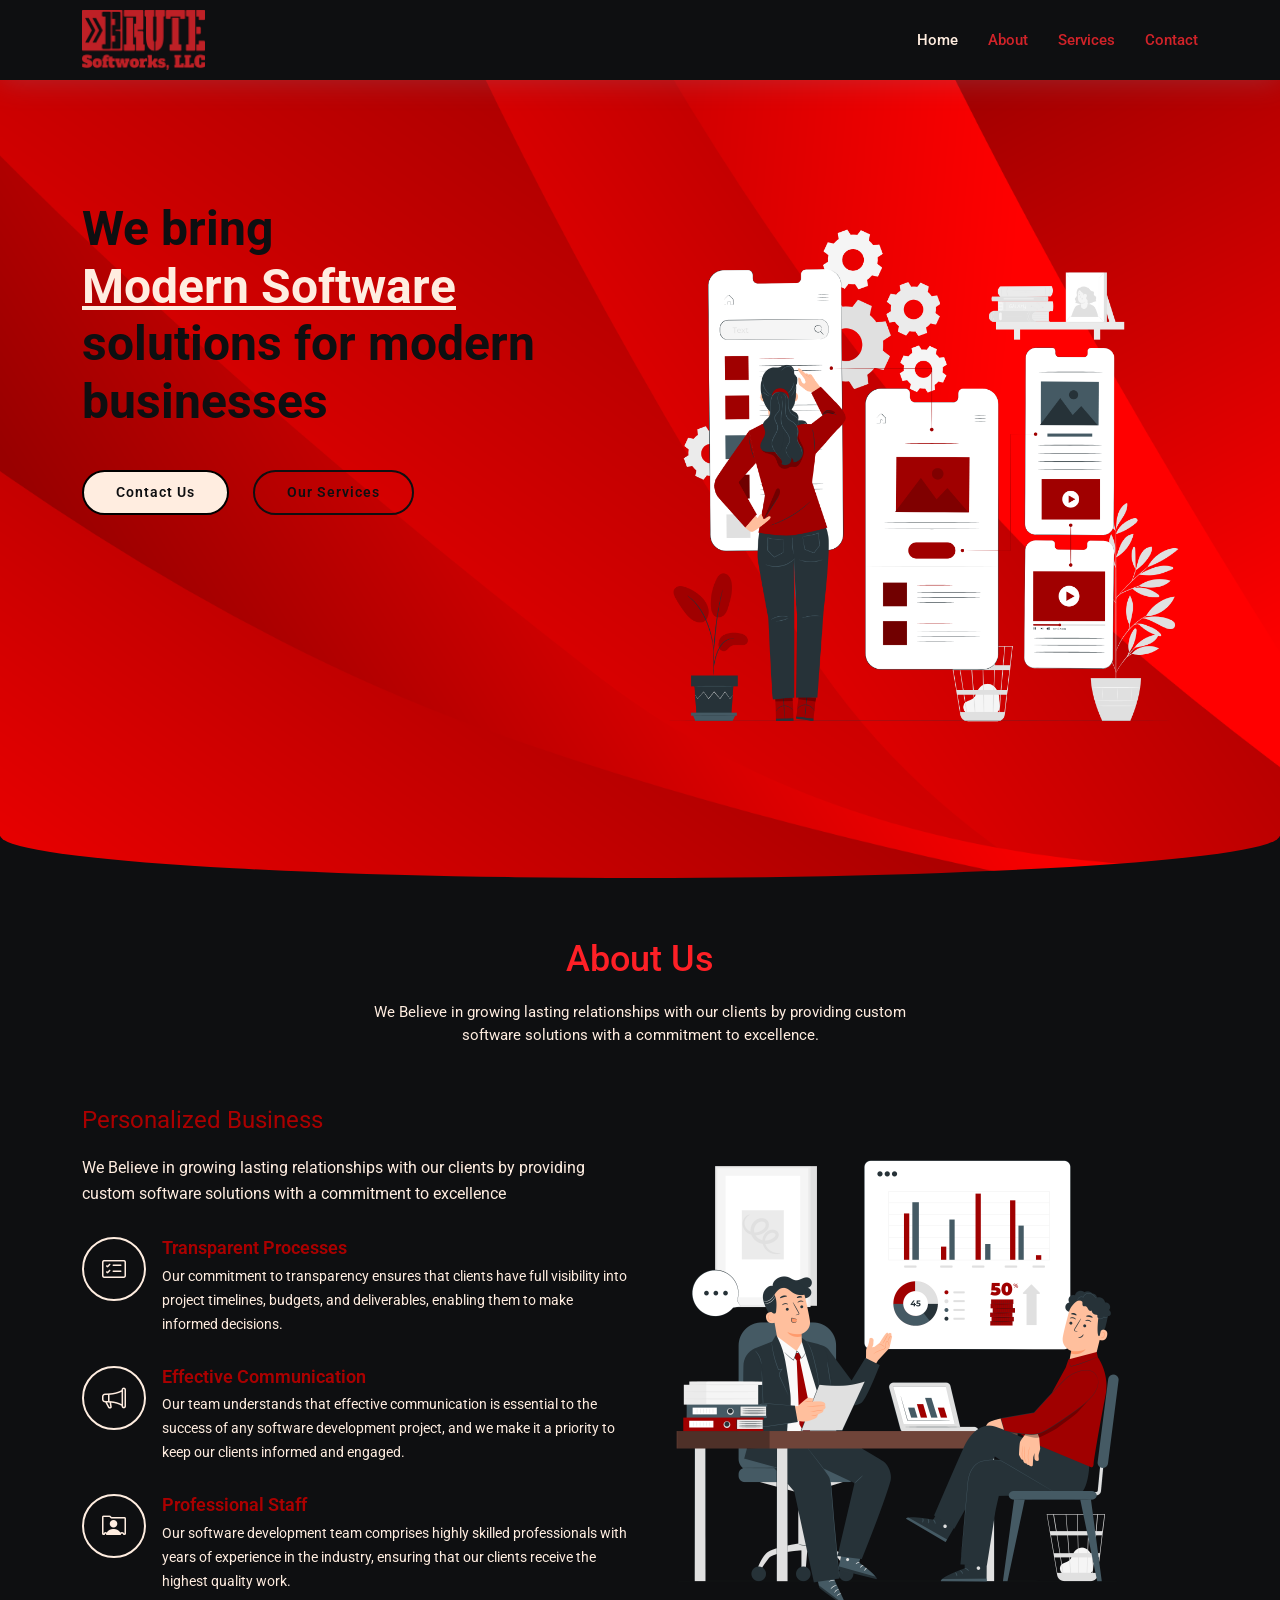
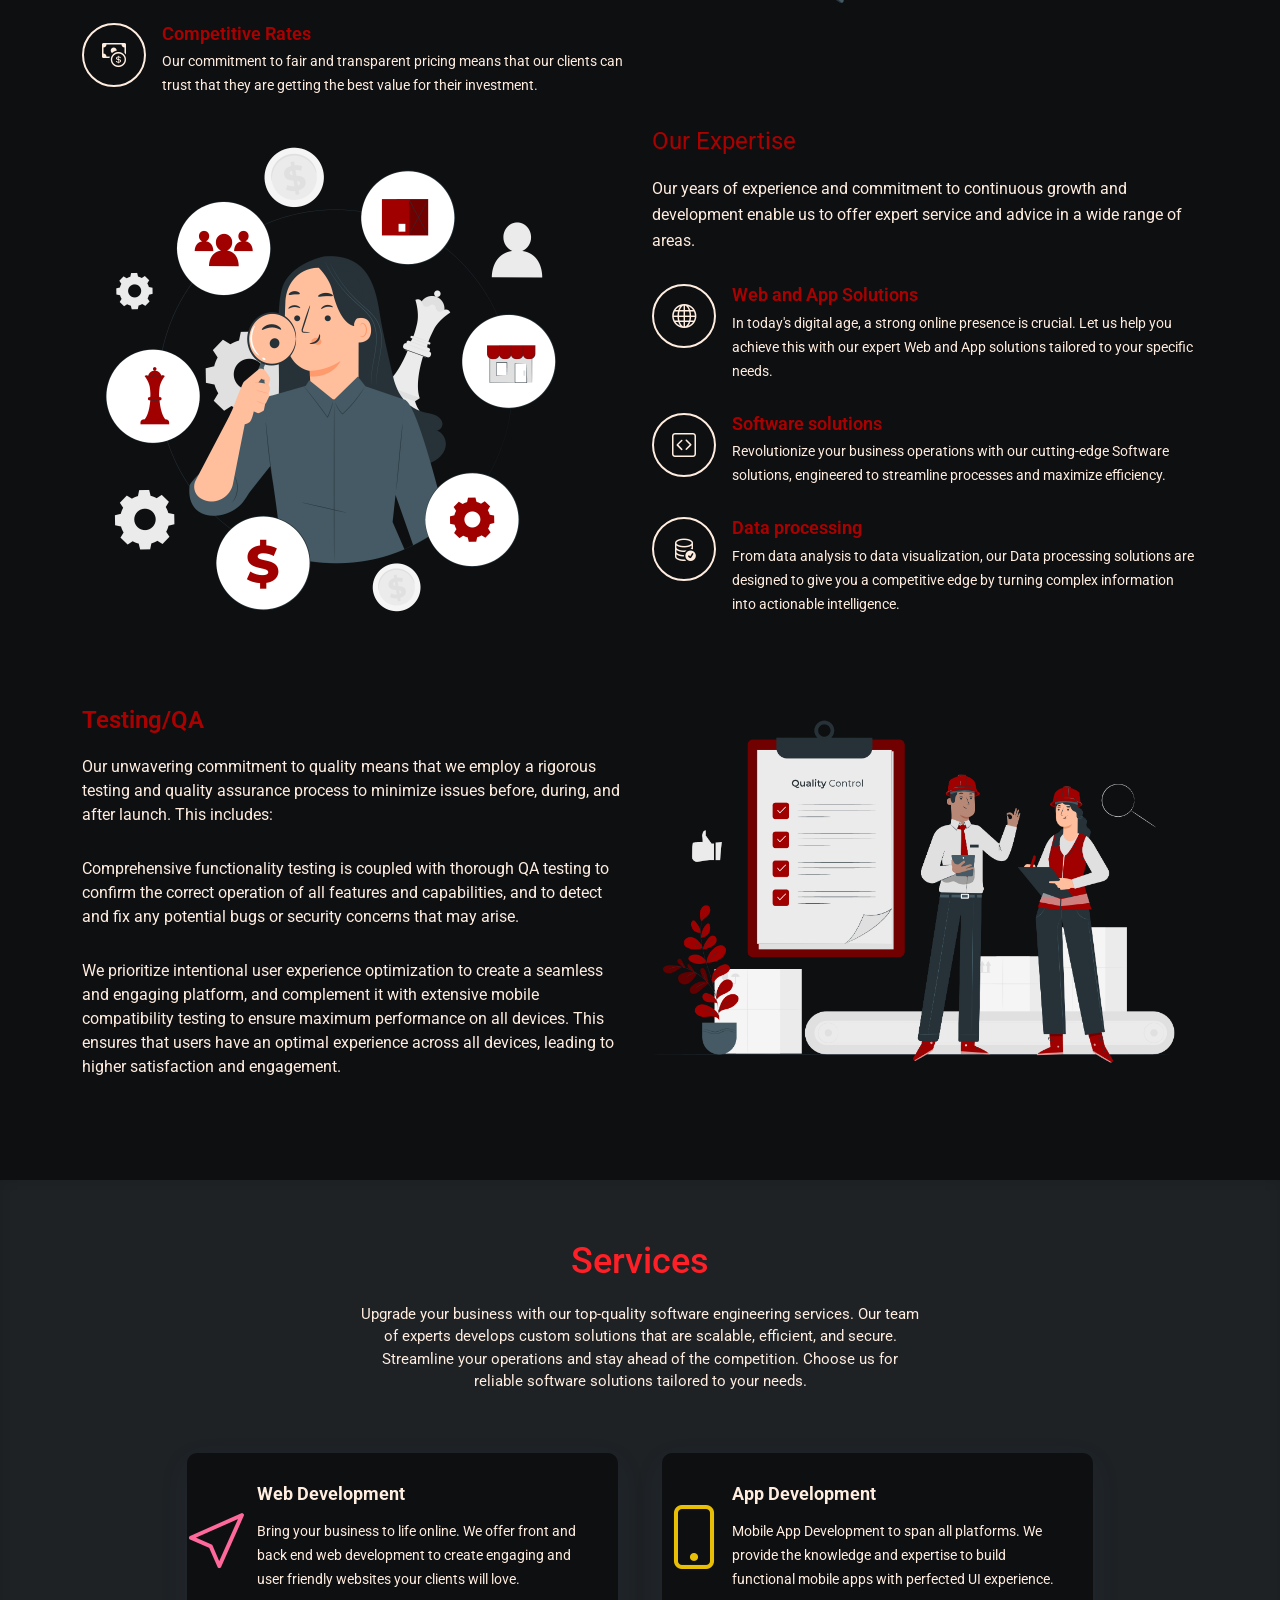
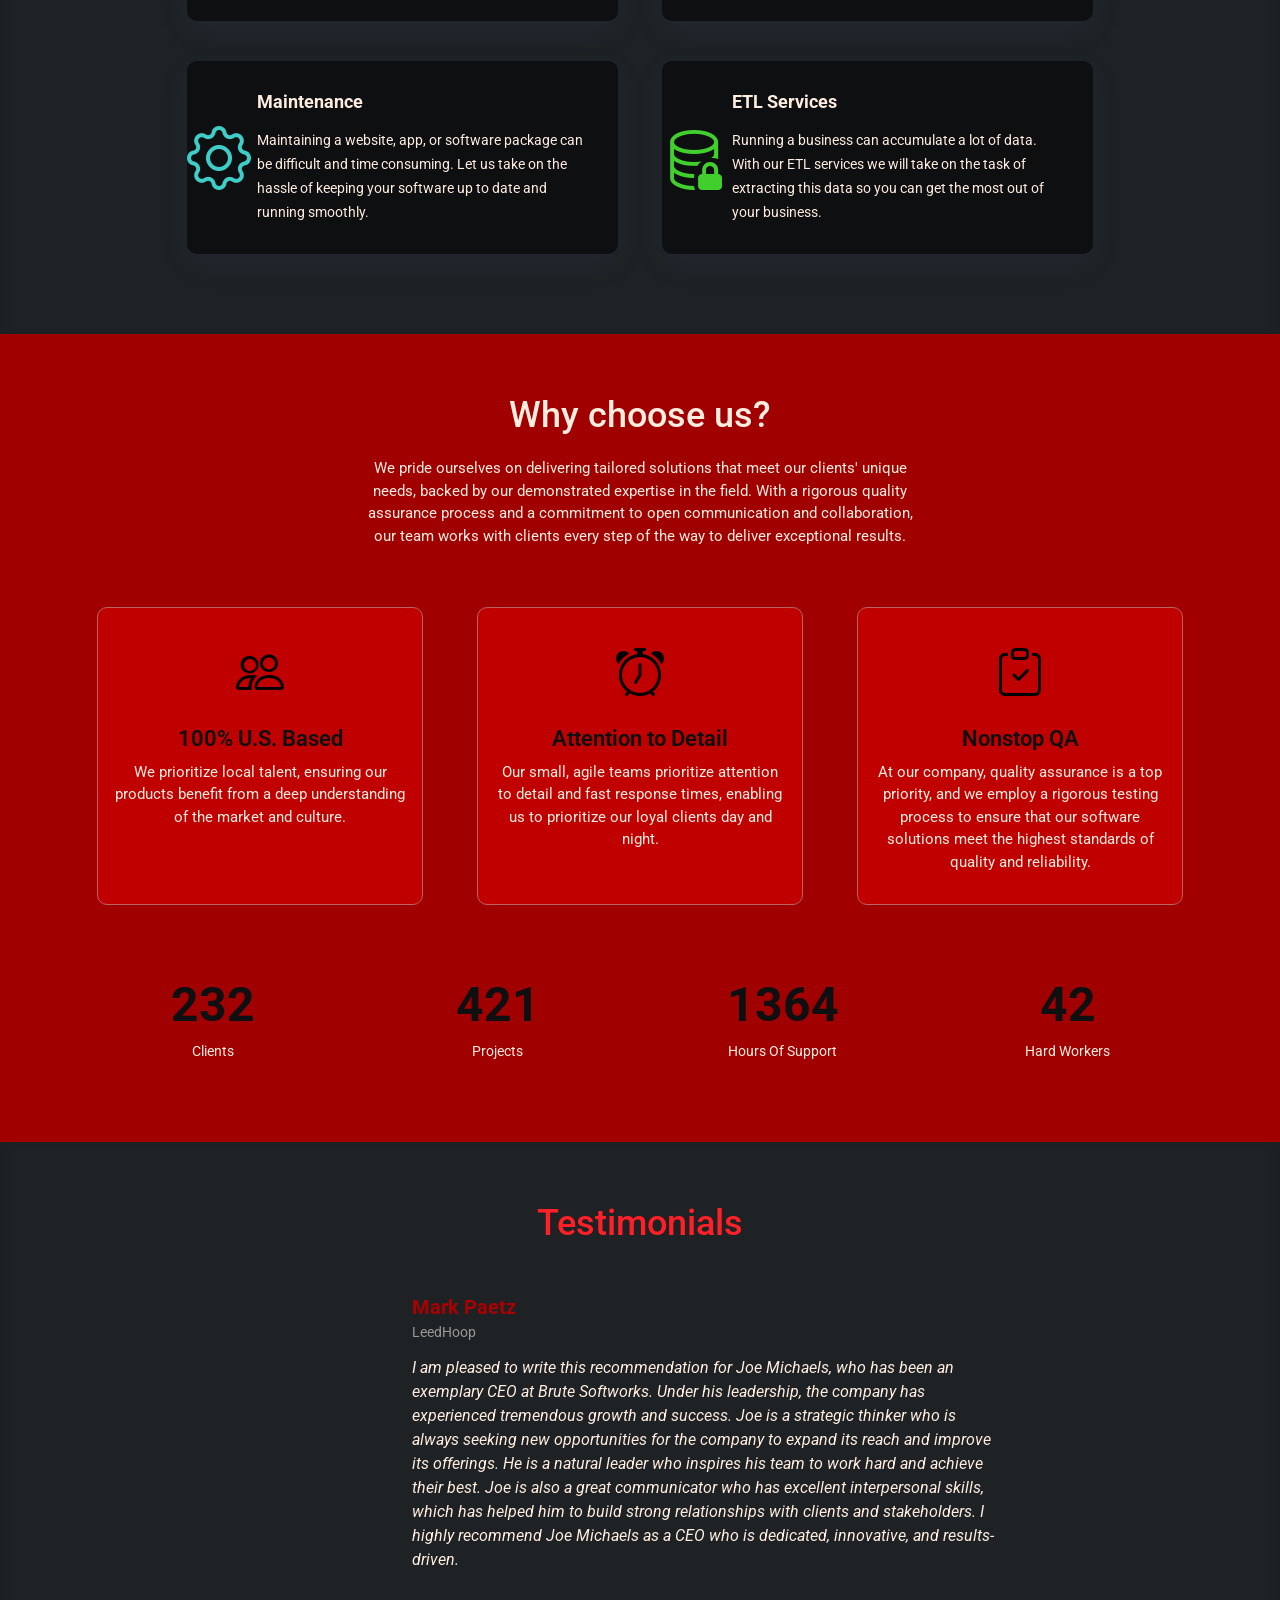
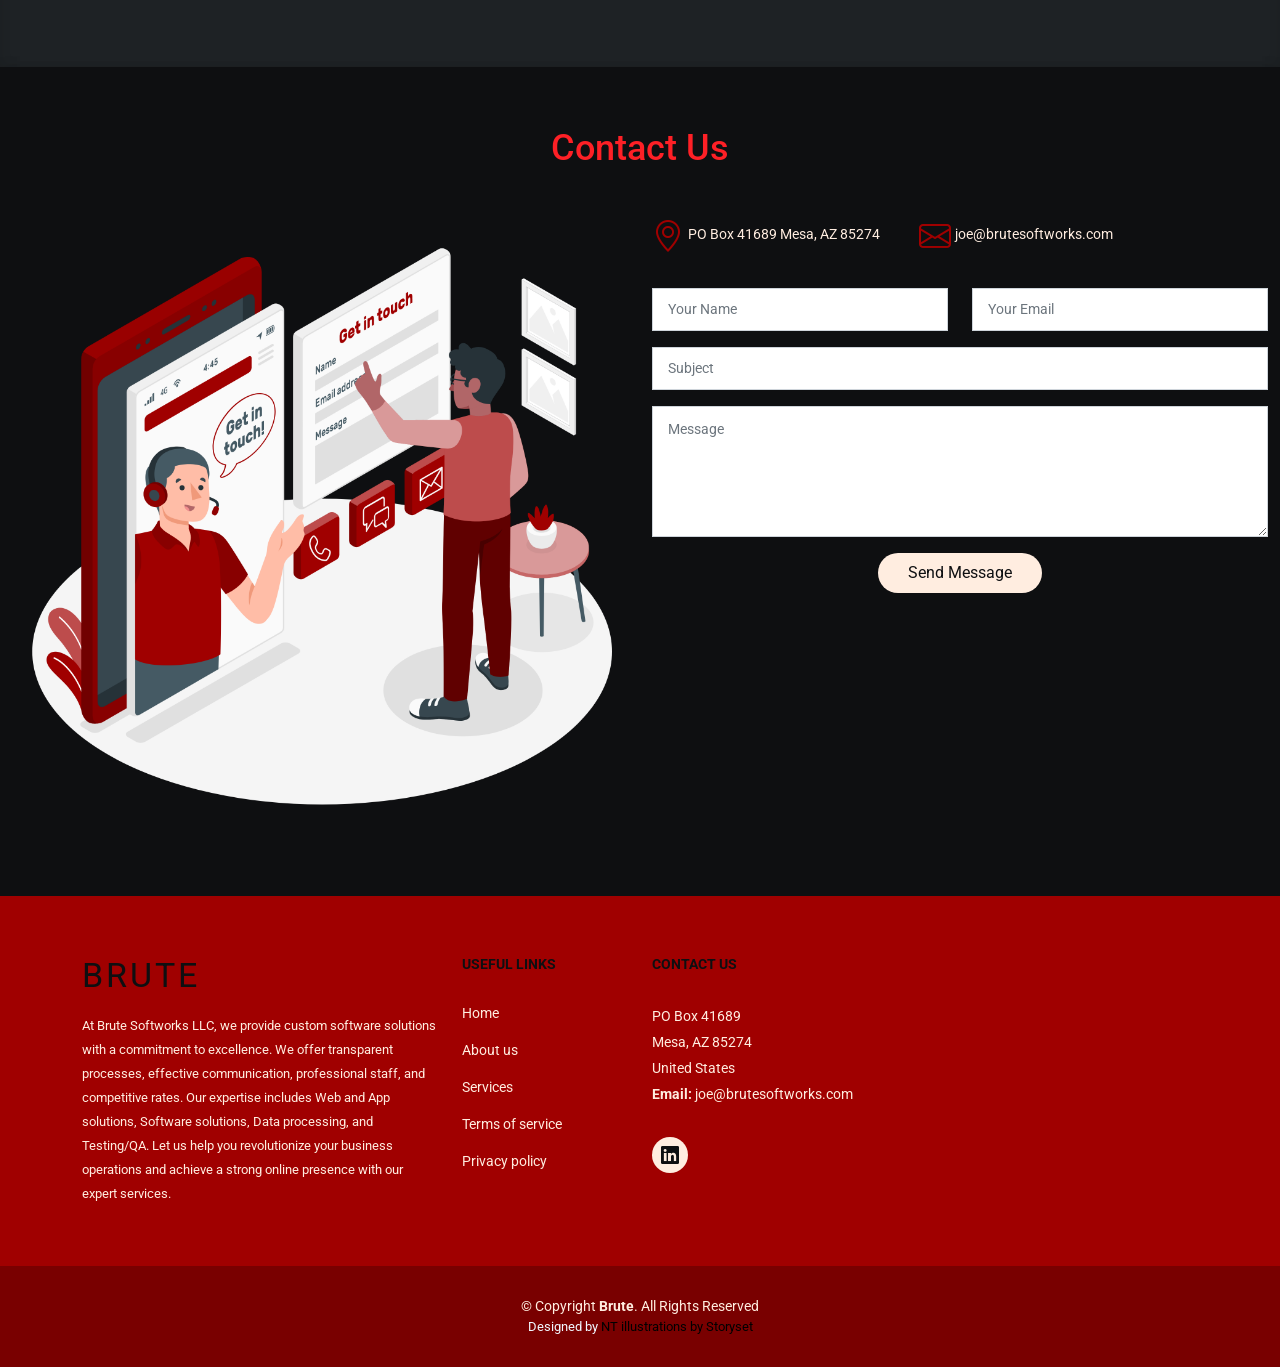
<file: index.html>
<!DOCTYPE html>
<html lang="en">

<head>
  <meta charset="utf-8">
  <meta content="width=device-width, initial-scale=1.0" name="viewport">

  <title>Brute Softworks LLC</title>
  <meta content="At Brute Softworks LLC, we provide custom software solutions with a commitment to excellence. We offer transparent processes, effective communication, professional staff, and competitive rates. Our expertise includes Web and App solutions, Software solutions, Data processing, and Testing/QA. Let us help you revolutionize your business operations and achieve a strong online presence with our expert services." name="description">
  <meta content="" name="keywords">

  <!-- Favicons -->
  <link href="assets/img/BruteAssets/Logos/BS_Icon_red.png" rel="icon">
  <link href="assets/img/apple-touch-icon.png" rel="apple-touch-icon">

  <!-- Google Fonts -->
  <!-- <link href="https://fonts.googleapis.com/css?family=Open+Sans:300,300i,400,400i,600,600i,700,700i|Montserrat:300,400,500,700" rel="stylesheet"> -->
  <link rel="preconnect" href="https://fonts.googleapis.com">
  <link rel="preconnect" href="https://fonts.gstatic.com" crossorigin>
  <link href="https://fonts.googleapis.com/css2?family=Roboto:wght@100;400;700&display=swap" rel="stylesheet">

  <!-- Vendor CSS Files -->
  <link href="assets/vendor/aos/aos.css" rel="stylesheet">
  <link href="assets/vendor/bootstrap/css/bootstrap.min.css" rel="stylesheet">
  <link href="assets/vendor/bootstrap-icons/bootstrap-icons.css" rel="stylesheet">
  <link href="assets/vendor/glightbox/css/glightbox.min.css" rel="stylesheet">
  <link href="assets/vendor/swiper/swiper-bundle.min.css" rel="stylesheet">

  <!--Main CSS File -->
  <link href="assets/css/style.css" rel="stylesheet">

</head>

<body>

  <!-- ======= Header ======= -->
  <header id="header" class="fixed-top d-flex align-items-center">
    <div class="container d-flex justify-content-between">

      <div class="logo">
        <!-- Uncomment below if you prefer to use an text logo -->
        <!-- <h1><a href="index.html">NewBiz</a></h1> -->
        <a href="index.html"><img src="assets/img/BruteAssets/Logos/BS_Text_red.png" alt="" class="img-fluid"></a>
      </div>

      <nav id="navbar" class="navbar">
        <ul>
          <li><a class="nav-link scrollto active" href="#hero">Home</a></li>
          <li><a class="nav-link scrollto" href="#about">About</a></li>
          <li><a class="nav-link scrollto" href="#services">Services</a></li>
          <!-- <li><a class="nav-link scrollto" href="#team">Team</a></li> -->
          <li><a class="nav-link scrollto" href="#contact">Contact</a></li>
        </ul>
        <i class="bi bi-list mobile-nav-toggle"></i>
      </nav><!-- .navbar -->

    </div>
  </header><!-- #header -->

  <!-- ======= Hero Section ======= -->
  <section id="hero" class="clearfix">
    <div class="container" data-aos="fade-up">

      <div class="hero-img" data-aos="zoom-out" data-aos-delay="200">
        <img src="assets/img/BruteAssets/Stock Photos/User flow-pana.png" alt="" class="img-fluid">
      </div>

      <div class="hero-info" data-aos="zoom-in" data-aos-delay="100">
        <h2>We bring<br><span>Modern Software</span><br>solutions for modern businesses</h2>
        <div>
          <a href="#contact" class="btn-get-started scrollto">Contact Us</a>
          <a href="#services" class="btn-services scrollto">Our Services</a>
        </div>
      </div>

    </div>
  </section><!-- End Hero Section -->

  <main id="main">

    <!-- ======= About Section ======= -->
    <section id="about">
      <div class="container" data-aos="fade-up">

        <header class="section-header">
          <h3>About Us</h3>
          <p>We Believe in growing lasting relationships with our clients by providing custom software solutions with a commitment to
          excellence.</p>
        </header>

        <!-- about section 1 -->
        <div class="row about-container">

          <!-- About section 1 -->
          <div class="col-lg-6 content order-lg-1 order-2">
            <h4 class="about-title">Personalized Business</h4>
            <p>
              We Believe in growing lasting relationships with our clients by providing custom software solutions with a commitment to
              excellence
            </p>

            <div class="icon-box" data-aos="fade-up" data-aos-delay="100">
              <div class="icon"><i class="bi bi-card-checklist"></i></div>
              <h4 class="title"><a href="">Transparent Processes</a></h4>
              <p class="description">Our commitment to transparency ensures that clients have full visibility into project timelines, budgets, and
              deliverables, enabling them to make informed decisions.</p>
            </div>

            <div class="icon-box" data-aos="fade-up" data-aos-delay="200">
              <div class="icon"><i class="bi bi-megaphone"></i></div>
              <h4 class="title"><a href="">Effective Communication</a></h4>
              <p class="description">Our team understands that effective communication is essential to the success of any software development project, and
              we make it a priority to keep our clients informed and engaged.</p>
            </div>

            <div class="icon-box" data-aos="fade-up" data-aos-delay="300">
              <div class="icon"><i class="bi bi-person-rolodex"></i></div>
              <h4 class="title"><a href="">Professional Staff</a></h4>
              <p class="description">Our software development team comprises highly skilled professionals with years of experience in the industry, ensuring
              that our clients receive the highest quality work.</p>
            </div>

            <div class="icon-box" data-aos="fade-up" data-aos-delay="400">
              <div class="icon"><i class="bi bi-cash-coin"></i></div>
              <h4 class="title"><a href="">Competitive Rates</a></h4>
              <p class="description">Our commitment to fair and transparent pricing means that our clients can trust that they are getting the best value for
              their investment.</p>
            </div>

          </div>

          <div class="col-lg-6 background order-lg-2" data-aos="zoom-in">
            <img src="assets/img/BruteAssets/Stock Photos/Specialized.png" class="img-fluid about-img" alt="">
          </div>
        </div>

        <!-- about section 2 -->
        <div class="row about-container">
          <div class="col-lg-6 " data-aos="fade-right">
            <img src="assets/img/BruteAssets/Stock Photos/Competitive intelligence-pana.png" class="img-fluid about-img" alt="">
          </div>

          <div class="col-lg-6 pt-5 pt-lg-0" data-aos="fade-left">

            <h4 class="about-title">Our Expertise</h4>
            <p> Our years of experience and commitment to continuous growth and development enable us to offer expert service and advice
                in a wide range of areas.</p>

                <div class="icon-box" data-aos="fade-up" data-aos-delay="100">
              <div class="icon"><i class="bi bi-globe"></i></div>
              <h4 class="title"><a href="">Web and App Solutions</a></h4>
              <p class="description">In today's digital age, a strong online presence is crucial. Let us help you achieve this with our expert Web and App
              solutions tailored to your specific needs.</p>
              </div>
                <div class="icon-box" data-aos="fade-up" data-aos-delay="200">
              <div class="icon"><i class="bi bi-code-square"></i></div>
              <h4 class="title"><a href="">Software solutions</a></h4>
              <p class="description">Revolutionize your business operations with our cutting-edge Software solutions, engineered to streamline processes and
              maximize efficiency.</p>
              </div>
                <div class="icon-box" data-aos="fade-up" data-aos-delay="300">
              <div class="icon"><i class="bi bi-database-check"></i></div>
              <h4 class="title"><a href="">Data processing</a></h4>
              <p class="description">From data analysis to data visualization, our Data processing solutions are designed to give you a competitive edge by
              turning complex information into actionable intelligence.</p>
              </div>
              </div>

          </div>

        <!-- about section 3 -->
        <div class="row about-extra">
          <div class="col-lg-6 order-1 order-lg-2" data-aos="fade-left">
            <img src="assets/img/BruteAssets/Stock Photos/QA engineers-pana.png" class="img-fluid about-img" alt="">
          </div>

          <div class="col-lg-6 pt-4 pt-lg-0 order-2 order-lg-1" data-aos="fade-right">
            <h4 class="about-title">Testing/QA</h4>
            <p>
            Our unwavering commitment to quality means that we employ a rigorous testing and quality assurance process to minimize
            issues before, during, and after launch. This includes:
            </p>
            <p>
            Comprehensive functionality testing is coupled with thorough QA testing to confirm the correct operation of all features
            and capabilities, and to detect and fix any potential bugs or security concerns that may arise.
            </p>
            <p>
            We prioritize intentional user experience optimization to create a seamless and engaging platform, and complement it
            with extensive mobile compatibility testing to ensure maximum performance on all devices. This ensures that users have
            an optimal experience across all devices, leading to higher satisfaction and engagement.
            </p>
          </div>

        </div>

      </div>
    </section><!-- End About Section -->

    <!-- ======= Services Section ======= -->
    <section id="services" class="section-bg">
      <div class="container" data-aos="fade-up">

        <header class="section-header">
          <h3>Services</h3>
          <p>Upgrade your business with our top-quality software engineering services. Our team of experts develops custom solutions
          that are scalable, efficient, and secure. Streamline your operations and stay ahead of the competition. Choose us for
          reliable software solutions tailored to your needs.</p>
        </header>

        <div class="row justify-content-center">

          <div class="col-md-6 col-lg-5" data-aos="zoom-in" data-aos-delay="100">
            <div class="box">
              <div class="icon"><i class="bi bi-cursor" style="color: #ff689b;"></i></div>
              <h4 class="title"><a href="">Web Development</a></h4>
              <p class="description">Bring your business to life online. We offer front and back end web development to create engaging and user friendly
              websites your clients will love.</p>
            </div>
          </div>
          <div class="col-md-6 col-lg-5" data-aos="zoom-in" data-aos-delay="200">
            <div class="box">
              <div class="icon"><i class="bi bi-phone" style="color: #e9bf06;"></i></div>
              <h4 class="title"><a href="">App Development</a></h4>
              <p class="description">Mobile App Development to span all platforms. We provide the knowledge and expertise to build functional mobile apps
              with perfected UI experience.</p>
            </div>
          </div>

          <div class="col-md-6 col-lg-5" data-aos="zoom-in" data-aos-delay="100">
            <div class="box">
              <div class="icon"><i class="bi bi-gear" style="color: #3fcdc7;"></i></div>
              <h4 class="title"><a href="">Maintenance</a></h4>
              <p class="description">Maintaining a website, app, or software package can be difficult and time consuming. Let us take on the hassle of
              keeping your software up to date and running smoothly.</p>
            </div>
          </div>
          <div class="col-md-6 col-lg-5" data-aos="zoom-in" data-aos-delay="200">
            <div class="box">
              <div class="icon"><i class="bi bi-database-lock" style="color:#41cf2e;"></i></div>
              <h4 class="title"><a href="">ETL Services</a></h4>
              <p class="description">Running a business can accumulate a lot of data. With our ETL services we will take on the task of extracting this data
              so you can get the most out of your business.</p>
            </div>
          </div>
        </div>

      </div>
    </section><!-- End Services Section -->

    <!-- ======= Why Us Section ======= -->
    <section id="why-us">
      <div class="container" data-aos="fade-up">
        <header class="section-header">
          <h3>Why choose us?</h3>
          <p>We pride ourselves on delivering tailored solutions that meet our clients' unique needs, backed by our demonstrated
          expertise in the field. With a rigorous quality assurance process and a commitment to open communication and
          collaboration, our team works with clients every step of the way to deliver exceptional results.</p>
        </header>

        <div class="row row-eq-height justify-content-center">

          <div class="col-lg-4 mb-4">
            <div class="card" data-aos="zoom-in" data-aos-delay="100">
              <i class="bi bi-people"></i>
              <div class="card-body">
                <h5 class="card-title">100% U.S. Based</h5>
                <p class="card-text">We prioritize local talent, ensuring our products benefit from a deep understanding of the market and culture.</p>
                <!-- <a href="#" class="readmore">Read more </a> -->
              </div>
            </div>
          </div>

          <div class="col-lg-4 mb-4">
            <div class="card" data-aos="zoom-in" data-aos-delay="200">
              <i class="bi bi-alarm"></i>
              <div class="card-body">
                <h5 class="card-title">Attention to Detail</h5>
                <p class="card-text">Our small, agile teams prioritize attention to detail and fast response times, enabling us to prioritize our loyal
                clients day and night.</p>
                <!-- <a href="#" class="readmore">Read more </a> -->
              </div>
            </div>
          </div>

          <div class="col-lg-4 mb-4">
            <div class="card" data-aos="zoom-in" data-aos-delay="300">
              <i class="bi bi-clipboard-check"></i>
              <div class="card-body">
                <h5 class="card-title">Nonstop QA</h5>
                <p class="card-text">At our company, quality assurance is a top priority, and we employ a rigorous testing process to ensure that our
                software solutions meet the highest standards of quality and reliability.</p>
                <!-- <a href="#" class="readmore">Read more </a> -->
              </div>
            </div>
          </div>

        </div>

        <div class="row counters" data-aos="fade-up" data-aos-delay="100">

          <div class="col-lg-3 col-6 text-center">
            <span data-purecounter-start="0" data-purecounter-end="232" data-purecounter-duration="1" class="purecounter"></span>
            <p>Clients</p>
          </div>

          <div class="col-lg-3 col-6 text-center">
            <span data-purecounter-start="0" data-purecounter-end="421" data-purecounter-duration="1" class="purecounter"></span>
            <p>Projects</p>
          </div>

          <div class="col-lg-3 col-6 text-center">
            <span data-purecounter-start="0" data-purecounter-end="1364" data-purecounter-duration="1" class="purecounter"></span>
            <p>Hours Of Support</p>
          </div>

          <div class="col-lg-3 col-6 text-center">
            <span data-purecounter-start="0" data-purecounter-end="42" data-purecounter-duration="1" class="purecounter"></span>
            <p>Hard Workers</p>
          </div>

        </div>

      </div>
    </section><!-- End Why Us Section -->

    <!-- ======= Testimonials Section commented out until Testimonials are recieved.======= -->
    

      <section id="testimonials" class="section-bg">
        <div class="container" data-aso="zoom-in">
          
          <header class="section-header">
            <h3>Testimonials</h3>
          </header>
          
          <div class="row justify-content-center">
            <div class="col-lg-8">
              
              <!-- add class = testimonials-slider for swiping animation -->
              <div class=" swiper" data-aos="fade-up" data-aos-delay="100">
                <div class="swiper-wrapper">
                  
                  <div class="swiper-slide">
                  <div class="testimonial-item">
                    <!-- <img src="assets/img/BruteAssets/Clients/Leedhoop.png" class="testimonial-img" alt=""> -->
                    <h3>Mark Paetz</h3>
                    <h4>LeedHoop</h4>
                    <p>
                      I am pleased to write this recommendation for Joe Michaels, who has been an exemplary CEO at Brute Softworks. Under his
                      leadership, the company has experienced tremendous growth and success. Joe is a strategic thinker who is always seeking
                      new opportunities for the company to expand its reach and improve its offerings. He is a natural leader who inspires his
                      team to work hard and achieve their best. Joe is also a great communicator who has excellent interpersonal skills, which
                      has helped him to build strong relationships with clients and stakeholders. I highly recommend Joe Michaels as a CEO who
                      is dedicated, innovative, and results-driven.
                    </p>
                  </div>
                </div>
                <!-- End testimonial item -->
                
                <!-- <div class="swiper-slide">
                  <div class="testimonial-item">
                    <img src="assets/img/testimonial-2.jpg" class="testimonial-img" alt="">
                    <h3>Sara Wilsson</h3>
                    <h4>Designer</h4>
                    <p>
                      Export tempor illum tamen malis malis eram quae irure esse labore quem cillum quid cillum eram malis quorum velit fore eram velit sunt aliqua noster fugiat irure amet legam anim culpa.
                    </p>
                  </div>
                </div> -->
                <!-- End testimonial item -->
                
                <!-- <div class="swiper-slide">
                  <div class="testimonial-item">
                    <img src="assets/img/testimonial-3.jpg" class="testimonial-img" alt="">
                    <h3>Jena Karlis</h3>
                    <h4>Store Owner</h4>
                    <p>
                      Enim nisi quem export duis labore cillum quae magna enim sint quorum nulla quem veniam duis minim tempor labore quem eram duis noster aute amet eram fore quis sint minim.
                    </p>
                  </div>
                </div> -->
                <!-- End testimonial item -->
                
                <!-- <div class="swiper-slide">
                  <div class="testimonial-item">
                    <img src="assets/img/testimonial-4.jpg" class="testimonial-img" alt="">
                    <h3>Matt Brandon</h3>
                    <h4>Freelancer</h4>
                    <p>
                      Fugiat enim eram quae cillum dolore dolor amet nulla culpa multos export minim fugiat minim velit minim dolor enim duis veniam ipsum anim magna sunt elit fore quem dolore labore illum veniam.
                    </p>
                  </div>
                </div> -->
                <!-- End testimonial item -->
                
                <!-- <div class="swiper-slide">
                  <div class="testimonial-item">
                    <img src="assets/img/testimonial-5.jpg" class="testimonial-img" alt="">
                    <h3>John Larson</h3>
                    <h4>Entrepreneur</h4>
                    <p>
                      Quis quorum aliqua sint quem legam fore sunt eram irure aliqua veniam tempor noster veniam enim culpa labore duis sunt culpa nulla illum cillum fugiat legam esse veniam culpa fore nisi cillum quid.
                    </p>
                  </div>
                </div> -->
                <!-- End testimonial item -->
             
                
              </div>
              <div class="swiper-pagination"></div>
            </div>
            
          </div>
        </div>

      </div>
    </section>
    
    <!-- End Testimonials Section -->

    <!-- ======= Team Section add when ready======= -->

    <!-- ======= Clients Section ======= -->
    <!-- <section id="clients" class="section-bg">

      <div class="container" data-aos="fade-up">

        <div class="section-header">
          <h3>Our Clients</h3>
          <p>Sed ut perspiciatis unde omnis iste natus error sit voluptatem accusantium doloremque dere santome nida.</p>
        </div>

        <div class="row g-0 clients-wrap clearfix" data-aos="zoom-in" data-aos-delay="100">

          <div class="col-lg-3 col-md-4 col-xs-6">
            <div class="client-logo">
              <img src="assets/img/clients/client-1.png" class="img-fluid" alt="">
            </div>
          </div>

          <div class="col-lg-3 col-md-4 col-xs-6">
            <div class="client-logo">
              <img src="assets/img/clients/client-2.png" class="img-fluid" alt="">
            </div>
          </div>

          <div class="col-lg-3 col-md-4 col-xs-6">
            <div class="client-logo">
              <img src="assets/img/clients/client-3.png" class="img-fluid" alt="">
            </div>
          </div>

          <div class="col-lg-3 col-md-4 col-xs-6">
            <div class="client-logo">
              <img src="assets/img/clients/client-4.png" class="img-fluid" alt="">
            </div>
          </div>

          <div class="col-lg-3 col-md-4 col-xs-6">
            <div class="client-logo">
              <img src="assets/img/clients/client-5.png" class="img-fluid" alt="">
            </div>
          </div>

          <div class="col-lg-3 col-md-4 col-xs-6">
            <div class="client-logo">
              <img src="assets/img/clients/client-6.png" class="img-fluid" alt="">
            </div>
          </div>

          <div class="col-lg-3 col-md-4 col-xs-6">
            <div class="client-logo">
              <img src="assets/img/clients/client-7.png" class="img-fluid" alt="">
            </div>
          </div>

          <div class="col-lg-3 col-md-4 col-xs-6">
            <div class="client-logo">
              <img src="assets/img/clients/client-8.png" class="img-fluid" alt="">
            </div>
          </div>

        </div>

      </div>

    </section>End Clients Section -->

    <!-- ======= Contact Section ======= -->
    <section id="contact">
      <div class="container-fluid" data-aos="fade-up">

        <div class="section-header">
          <h3>Contact Us</h3>
        </div>

        <div class="row">

            <!-- ==== Place image or Hero====-->
          <div class="col-lg-6">
            <div class=" mb-4 mb-lg-0">
                    <div class="" data-aos="zoom-out" data-aos-delay="200">
                      <img src="assets/img/BruteAssets/Stock Photos/Get in touch-amico.png" alt="" class="img-fluid about-img contact-img">
                    </div>
            </div>
          </div>

          <div class="col-lg-6">
            <div class="row">
              <div class="col-md-5 info">
                <i class="bi bi-geo-alt"></i>
                <p>PO Box 41689
                Mesa, AZ 85274</p>
              </div>
              <div class="col-md-4 info">
                <i class="bi bi-envelope"></i>
                <p>joe@brutesoftworks.com</p>
              </div>
              <div class="col-md-3 info">
                <!-- <i class="bi bi-phone"></i>
                <p>+1 5589 55488 55</p> -->
              </div>
            </div>

            <div class="form">
              <form action="forms/contact.php" method="post" role="form" class="php-email-form">
                <div class="row">
                  <div class="form-group col-lg-6">
                    <input type="text" name="name" class="form-control" id="name" placeholder="Your Name" required>
                  </div>
                  <div class="form-group col-lg-6 mt-3 mt-lg-0">
                    <input type="email" class="form-control" name="email" id="email" placeholder="Your Email" required>
                  </div>
                </div>
                <div class="form-group mt-3">
                  <input type="text" class="form-control" name="subject" id="subject" placeholder="Subject" required>
                </div>
                <div class="form-group mt-3">
                  <textarea class="form-control" name="message" rows="5" placeholder="Message" required></textarea>
                </div>
                <div class="my-3">
                  <div class="loading">Loading</div>
                  <div class="error-message"></div>
                  <div class="sent-message">Your message has been sent. Thank you!</div>
                </div>
                <div class="text-center"><button type="submit" title="Send Message">Send Message</button></div>
              </form>
            </div>
          </div>

        </div>

      </div>
    </section><!-- End Contact Section -->

  </main><!-- End #main -->

  <!-- ======= Footer ======= -->
  <footer id="footer">
    <div class="footer-top">
      <div class="container">
        <div class="row">

          <!-- === ending statement === -->
          <div class="col-lg-4 col-md-6 footer-info">
            <h3>Brute</h3>
            <p>At Brute Softworks LLC, we provide custom software solutions with a commitment to excellence. We offer transparent processes,
            effective communication, professional staff, and competitive rates. Our expertise includes Web and App solutions,
            Software solutions, Data processing, and Testing/QA. Let us help you revolutionize your business operations and achieve
            a strong online presence with our expert services.</p>
          </div>

          <div class="col-lg-2 col-md-6 footer-links">
            <h4>Useful Links</h4>
            <ul>
              <li><a href="#">Home</a></li>
              <li><a href="#">About us</a></li>
              <li><a href="#">Services</a></li>
              <li><a href="#">Terms of service</a></li>
              <li><a href="#">Privacy policy</a></li>
            </ul>
          </div>

          <div class="col-lg-3 col-md-6 footer-contact">
            <h4>Contact Us</h4>

            <p>
              PO Box 41689 <br>
              Mesa, AZ 85274<br>
              United States <br>
              <!-- <strong>Phone:</strong> +1 5589 55488 55<br> -->
              <strong>Email:</strong> joe@brutesoftworks.com<br>
            </p>

            <div class="social-links">
              <!-- <a href="#" class="twitter"><i class="bi bi-twitter"></i></a>
              <a href="#" class="facebook"><i class="bi bi-facebook"></i></a>
              <a href="#" class="instagram"><i class="bi bi-instagram"></i></a>
              <a href="#" class="instagram"><i class="bi bi-instagram"></i></a> -->
              <a href="https://www.linkedin.com/company/brute-softworks-llc/" target="_blank" class="linkedin"><i class="bi bi-linkedin"></i></a>
            </div>

          </div>

          <!-- <div class="col-lg-3 col-md-6 footer-newsletter">
            <h4>Our Newsletter</h4>
            <p>Tamen quem nulla quae legam multos aute sint culpa legam noster magna veniam enim veniam illum dolore legam minim quorum culpa amet magna export quem marada parida nodela caramase seza.</p>
            <form action="" method="post">
              <input type="email" name="email"><input type="submit" value="Subscribe">
            </form>
          </div> -->

        </div>
      </div>
    </div>

    <div class="container">
      <div class="copyright">
        &copy; Copyright <strong>Brute</strong>. All Rights Reserved
      </div>
      <div class="credits">
        Designed by <a href="https://tony23nguyen.github.io/" target="_blank">NT</a>
        <a href="https://storyset.com/online">illustrations by Storyset</a>
      </div>
    </div>
  </footer><!-- End Footer -->

  <a href="#" class="back-to-top d-flex align-items-center justify-content-center"><i class="bi bi-arrow-up-short"></i></a>

  <!-- Vendor JS Files -->
  <script src="assets/vendor/purecounter/purecounter_vanilla.js"></script>
  <script src="assets/vendor/aos/aos.js"></script>
  <script src="assets/vendor/bootstrap/js/bootstrap.bundle.min.js"></script>
  <script src="assets/vendor/glightbox/js/glightbox.min.js"></script>
  <script src="assets/vendor/isotope-layout/isotope.pkgd.min.js"></script>
  <script src="assets/vendor/swiper/swiper-bundle.min.js"></script>
  <script src="assets/vendor/php-email-form/validate.js"></script>

  <!-- Main JS File -->
  <script src="assets/js/main.js"></script>

</body>
</html>
</file>
<file: assets/css/style.css>
/*--------------------------------------------------------------
# General
--------------------------------------------------------------*/
/* RGB FOR BRUTE FORCE LOGO
R:190
G:32
B:38
HEX:be2026

BackGround: 
Dark -- #0E0F11
light -- #1E2225

Header text: 
light -- #FF676C
Dark -- #D12329

Text:
Bright Red -- #FE2026
Light Red -- #FFEDE0

Icons: #AA0000


*/
body {
  background: #0E0F11;
  color:#FFEDE0;
  /* font-family: "Open Sans", sans-serif; */
  font-family: 'Roboto', sans-serif;
}

a {
  color: #FE2026;
  text-decoration: none;
  transition: 0.5s;
}

a:hover,
a:active,
a:focus {
  /* color: #0b6bd3; */
  color: #FE2026;
  outline: none;
  text-decoration: none;
}

p {
  padding: 0;
  margin: 0 0 30px 0;
}

h1,
h2,
h3,
h4,
h5,
h6 {
  font-family: 'Roboto', sans-serif;
  font-weight: 400;
  margin: 0 0 20px 0;
  padding: 0;
}

/*--------------------------------------------------------------
# Back to top button
--------------------------------------------------------------*/
.back-to-top {
  position: fixed;
  visibility: hidden;
  opacity: 0;
  right: 15px;
  bottom: 15px;
  z-index: 996;
  background: #AA0000;
  width: 40px;
  height: 40px;
  border-radius: 50px;
  transition: all 0.4s;
}

.back-to-top i {
  font-size: 28px;
  color: #0E0F11;
  line-height: 0;
}

.back-to-top:hover {
  background: #FE2026;
  color: #FFEDE0;
}

.back-to-top.active {
  visibility: visible;
  opacity: 1;
}

/*--------------------------------------------------------------
# Header
--------------------------------------------------------------*/
#header {
  height: 80px;
  z-index: 997;
  transition: all 0.5s;
  background:#0E0F11;
  box-shadow: 0px 0px 30px rgba(127, 137, 161, 0.3);
}

#header.header-scrolled {
  height: 60px;
}

#header .logo h1 {
  font-size: 30px;
  margin: 0;
  padding: 0;
  font-weight: 400;
  letter-spacing: 3px;
  text-transform: uppercase;
}

@media (max-width: 991px) {
  #header .logo h1 {
    font-size: 28px;
  }
}

#header .logo h1 a,
#header .logo h1 a:hover {
  color:#FFEDE0;
  text-decoration: none;
}

#header .logo img {
  padding: 0;
  max-height: 60px;
}

#contact .contact-img{
  max-height:700px;
}
/*--------------------------------------------------------------
# Navigation Menu
--------------------------------------------------------------*/
/**
* Desktop Navigation 
*/
.navbar {
  padding: 0;
}

.navbar ul {
  margin: 0;
  padding: 0;
  display: flex;
  list-style: none;
  align-items: center;
}

.navbar li {
  position: relative;
}

.navbar a,
.navbar a:focus {
  display: flex;
  align-items: center;
  justify-content: space-between;
  padding: 10px 0 10px 30px;
  font-family: 'Roboto', sans-serif;
    font-size: 15px;
  color:#D12329;
  font-weight: 500;
  white-space: nowrap;
  transition: 0.3s;
}

.navbar a i,
.navbar a:focus i {
  font-size: 12px;
  line-height: 0;
  margin-left: 5px;
}

.navbar a:hover,
.navbar .active,
.navbar .active:focus,
.navbar li:hover>a {
  color: #FFEDE0;
}

.navbar .dropdown ul {
  display: block;
  position: absolute;
  left: 14px;
  top: calc(100% + 30px);
  margin: 0;
  padding: 10px 0;
  z-index: 99;
  opacity: 0;
  visibility: hidden;
  background:#0E0F11;
  box-shadow: 0px 0px 30px rgba(127, 137, 161, 0.25);
  transition: 0.3s;
}

.navbar .dropdown ul li {
  min-width: 200px;
}

.navbar .dropdown ul a {
  padding: 10px 20px;
  font-size: 14px;
  text-transform: none;
}

.navbar .dropdown ul a i {
  font-size: 12px;
}

.navbar .dropdown ul a:hover,
.navbar .dropdown ul .active:hover,
.navbar .dropdown ul li:hover>a {
  color: #D12329;
}

.navbar .dropdown:hover>ul {
  opacity: 1;
  top: 100%;
  visibility: visible;
}

.navbar .dropdown .dropdown ul {
  top: 0;
  left: calc(100% - 30px);
  visibility: hidden;
}

.navbar .dropdown .dropdown:hover>ul {
  opacity: 1;
  top: 0;
  left: 100%;
  visibility: visible;
}

@media (max-width: 1366px) {
  .navbar .dropdown .dropdown ul {
    left: -90%;
  }

  .navbar .dropdown .dropdown:hover>ul {
    left: -100%;
  }
}

/**
* Mobile Navigation 
*/
.mobile-nav-toggle {
  color: #FFEDE0;
  font-size: 28px;
  cursor: pointer;
  display: none;
  line-height: 0;
  transition: 0.5s;
}

.mobile-nav-toggle.bi-x {
  color:#FFEDE0;
}

@media (max-width: 991px) {
  .mobile-nav-toggle {
    display: block;
  }

  .navbar ul {
    display: none;
  }
}

.navbar-mobile {
  position: fixed;
  overflow: hidden;
  top: 0;
  right: 0;
  left: 0;
  bottom: 0;
  background: rgba(23, 35, 46, 0.9);
  transition: 0.3s;
  z-index: 999;
}

.navbar-mobile .mobile-nav-toggle {
  position: absolute;
  top: 15px;
  right: 15px;
}

.navbar-mobile ul {
  display: block;
  position: absolute;
  top: 55px;
  right: 15px;
  bottom: 15px;
  left: 15px;
  padding: 10px 0;
  background-color: #0E0F11;
  overflow-y: auto;
  transition: 0.3s;
}

.navbar-mobile a,
.navbar-mobile a:focus {
  padding: 10px 20px;
  font-size: 15px;
  color: #D12329;
}

.navbar-mobile a:hover,
.navbar-mobile .active,
.navbar-mobile li:hover>a {
  color: #FFEDE0;
}

.navbar-mobile .dropdown ul {
  position: static;
  display: none;
  margin: 10px 20px;
  padding: 10px 0;
  z-index: 99;
  opacity: 1;
  visibility: visible;
  background: #0E0F11;
  box-shadow: 0px 0px 30px rgba(127, 137, 161, 0.25);
}

.navbar-mobile .dropdown ul li {
  min-width: 200px;
}

.navbar-mobile .dropdown ul a {
  padding: 10px 20px;
}

.navbar-mobile .dropdown ul a i {
  font-size: 12px;
}

.navbar-mobile .dropdown ul a:hover,
.navbar-mobile .dropdown ul .active:hover,
.navbar-mobile .dropdown ul li:hover>a {
  color: #FFEDE0;
}

.navbar-mobile .dropdown>.dropdown-active {
  display: block;
}

/*--------------------------------------------------------------
# Hero Section
--------------------------------------------------------------*/
#hero {
  width: 100%;
  position: relative;
  background: url("../img/BruteAssets/background-with-red-waves.png") center bottom no-repeat;
  background-size: cover;
  padding: 200px 0 120px 0;
  border-bottom-left-radius: 3000px 200px;
  border-bottom-right-radius: 3000px 200px;
}

@media (max-width: 991px) {
  #hero {
    padding: 140px 0 60px 0;
  }
}

@media (max-width: 574px) {
  #hero {
    padding: 100px 0 20px 0;
  }
}

#hero .hero-img {
  width: 50%;
  float: right;
}

@media (max-width: 991px) {
  #hero .hero-img {
    width: 80%;
    float: none;
    margin: 0 auto 25px auto;
  }
}

#hero .hero-info {
  width: 50%;
  float: left;
}

@media (max-width: 991px) {
  #hero .hero-info {
    width: 80%;
    float: none;
    margin: auto;
    text-align: center;
  }
}

@media (max-width: 767px) {
  #hero .hero-info {
    width: 100%;
  }
}

#hero .hero-info h2 {
  color: #0E0F11;
  margin-bottom: 40px;
  font-size: 48px;
  font-weight: 700;
}

#hero .hero-info h2 span {
  color: #FFEDE0;
  text-decoration: underline;
}

@media (max-width: 767px) {
  #hero .hero-info h2 {
    font-size: 34px;
    margin-bottom: 30px;
  }
}

#hero .hero-info .btn-get-started,
#hero .hero-info .btn-services {
  font-family: 'Roboto', sans-serif;
    font-size: 14px;
  font-weight: 600;
  letter-spacing: 1px;
  display: inline-block;
  padding: 10px 32px;
  border-radius: 50px;
  transition: 0.5s;
  margin: 0 20px 20px 0;
  color: #0E0F11;
}

#hero .hero-info .btn-get-started {
  background: #FFEDE0;
  border: 2px solid #000000;
  color: #0E0F11;
}

#hero .hero-info .btn-get-started:hover {
  background: none;
  border-color:#0E0F11;
  color: #0E0F11;
}

#hero .hero-info .btn-services {
  border: 2px solid #0E0F11;
}

#hero .hero-info .btn-services:hover {
  background: #FFEDE0;
  border-color: #FFEDE0;
  color: #0E0F11;
}

/*--------------------------------------------------------------
# Sections
--------------------------------------------------------------*/
section {
  overflow: hidden;
}

/* Sections Header
--------------------------------*/
.section-header h3 {
  font-size: 36px;
  color: #FE2026;
  text-align: center;
  font-weight: 500;
  position: relative;
}

.section-header p {
  text-align: center;
  margin: auto;
  font-size: 15px;
  padding-bottom: 60px;
  color: #FFEDE0;
  width: 50%;
}

@media (max-width: 767px) {
  .section-header p {
    width: 100%;
  }
}

/* Section with background
--------------------------------*/
.section-bg {
  background: #1E2225;
}

/*--------------------------------------------------------------
# Breadcrumbs
--------------------------------------------------------------*/
.breadcrumbs {
  padding: 20px 0;
  background-color: #0E0F11;
  min-height: 40px;
  margin-top: 80px;
}

@media (max-width: 992px) {
  .breadcrumbs {
    margin-top: 60px;
  }
}

.breadcrumbs h2 {
  font-size: 24px;
  font-weight: 300;
  margin: 0;
}

@media (max-width: 992px) {
  .breadcrumbs h2 {
    margin: 0 0 10px 0;
  }
}

.breadcrumbs ol {
  display: flex;
  flex-wrap: wrap;
  list-style: none;
  padding: 0;
  margin: 0;
  font-size: 14px;
}

.breadcrumbs ol li+li {
  padding-left: 10px;
}

.breadcrumbs ol li+li::before {
  display: inline-block;
  padding-right: 10px;
  color: #bb0707;
  content: "/";
}

@media (max-width: 768px) {
  .breadcrumbs .d-flex {
    display: block !important;
  }

  .breadcrumbs ol {
    display: block;
  }

  .breadcrumbs ol li {
    display: inline-block;
  }
}

/* About Us Section
--------------------------------*/
#about {
  background: #0E0F11;
  padding: 60px 0;
}

#about .about-container .background {
  margin: 20px 0;
}

#about .about-container .content {
  background: #0E0F11;
}

#about .about-container .title {
  color:#AA0000;
  font-weight: 700;
  font-size: 32px;
}
.about-title{
  color:#AA0000;
}

#about .about-container p {
  line-height: 26px;
}

#about .about-container p:last-child {
  margin-bottom: 0;
}

#about .about-container .icon-box {
  background: #0E0F11;
  background-size: cover;
  padding: 0 0 30px 0;
}

#about .about-container .icon-box .icon {
  float: left;
  background: #0E0F11;
  width: 64px;
  height: 64px;
  display: flex;
  justify-content: center;
  align-items: center;
  border-radius: 50%;
  border: 2px solid #FFEDE0;
  transition: all 0.3s ease-in-out;
}
.about-img{
  max-height: 500px;
}
#about .about-container .icon-box .icon i {
  color: #FFEDE0;
  font-size: 24px;
  line-height: 0;
}

#about .about-container .icon-box:hover .icon {
  background: #FFEDE0;
}

#about .about-container .icon-box:hover .icon i {
  color: #0E0F11;
}

#about .about-container .icon-box .title {
  margin-left: 80px;
  font-weight: 600;
  margin-bottom: 5px;
  font-size: 18px;
}

#about .about-container .icon-box .title a {
  color: #AA0000;
}

#about .about-container .icon-box .description {
  margin-left: 80px;
  line-height: 24px;
  font-size: 14px;
}

#about .about-extra {
  padding-top: 60px;
}

#about .about-extra h4 {
  font-weight: 600;
  font-size: 24px;
}

/* Services Section
--------------------------------*/
#services {
  padding: 60px 0 40px 0;
  box-shadow: inset 0px 0px 12px 0px rgba(0, 0, 0, 0.1);
}

#services .box {
  padding: 30px;
  position: relative;
  overflow: hidden;
  border-radius: 10px;
  margin: 0 10px 40px 10px;
  background: #0E0F11;
  box-shadow: 0 10px 29px 0 rgba(68, 88, 144, 0.1);
  transition: all 0.3s ease-in-out;
}

#services .box:hover {
  transform: translateY(-5px);
}

#services .icon {
  position: absolute;
  left: 0px;
  top: calc(50% - 32px);
}

#services .icon i {
  font-size: 64px;
  line-height: 0;
  transition: 0.5s;
}

#services .title {
  margin-left: 40px;
  font-weight: 700;
  margin-bottom: 15px;
  font-size: 18px;
}

#services .title a {
  color: #FFEDE0;
}

#services .box:hover .title a {
  color: #A00000;
}

#services .description {
  font-size: 14px;
  margin-left: 40px;
  line-height: 24px;
  margin-bottom: 0;
}

#why-us {
  padding: 60px 0;
  background: #A00000;
}

#why-us .section-header h3,
#why-us .section-header p {
  color: #FFEDE0;
}

#why-us .card {
  background: #C00000;
  border-color: #BA6363;
  border-radius: 10px;
  margin: 0 15px;
  padding: 15px 0;
  text-align: center;
  color: #0E0F11;
  transition: 0.3s ease-in-out;
  height: 100%;
}

@media (max-width: 991px) {
  #why-us .card {
    margin: 0;
  }
}

#why-us .card:hover {
  background:#f53636;
  border-color: #A00000;
}

#why-us .card i {
  font-size: 48px;
  padding-top: 15px;
  color: #000000;
}

#why-us .card h5 {
  font-size: 22px;
  font-weight: 600;
}

#why-us .card p {
  font-size: 15px;
  color: #FFEDE0;
}

#why-us .card .readmore {
  color: #0E0F11;
  font-weight: 600;
  display: inline-block;
  transition: 0.3s ease-in-out;
  border-bottom: #FFEDE0 solid 2px;
}

#why-us .card .readmore:hover {
  border-bottom: #0E0F11 solid 2px;
}

#why-us .counters {
  padding-top: 40px;
}

#why-us .counters span {
  font-family: 'Roboto', sans-serif;
    font-weight: bold;
  font-size: 48px;
  display: block;
  color: #0E0F11;
}

#why-us .counters p {
  padding: 0;
  margin: 0 0 20px 0;
    font-family: 'Roboto', sans-serif;
  font-size: 14px;
  color: #FFEDE0;
}

/* Testimonials Section
--------------------------------*/
#testimonials {
  padding: 60px 0;
  box-shadow: inset 0px 0px 12px 0px rgba(0, 0, 0, 0.1);
  /* background: #0E0F11; */
  background: #1E2225;
}

#testimonials .section-header {
  margin-bottom: 40px;
}

#testimonials .testimonials-carousel,
#testimonials .testimonials-slider {
  overflow: hidden;
}

@media (max-width: 767px) {
  #testimonials .testimonial-item {
    text-align: center;
  }
}

#testimonials .testimonial-item .testimonial-img {
  width: 120px;
  border-radius: 50%;
  border: 4px solid #0E0F11;
  float: left;
}

@media (max-width: 767px) {
  #testimonials .testimonial-item .testimonial-img {
    float: none;
    margin: auto;
  }
}

#testimonials .testimonial-item h3 {
  font-size: 20px;
  font-weight: bold;
  margin: 10px 0 5px 0;
  color: #AA0000;
  margin-left: 140px;
}

#testimonials .testimonial-item h4 {
  font-size: 14px;
  color: #999;
  margin: 0 0 15px 0;
  margin-left: 140px;
}

#testimonials .testimonial-item p {
  font-style: italic;
  margin: 0 0 15px 140px;
}

@media (min-width: 992px) {
  #testimonials .testimonial-item p {
    width: 80%;
  }
}

@media (max-width: 767px) {

  #testimonials .testimonial-item h3,
  #testimonials .testimonial-item h4,
  #testimonials .testimonial-item p {
    margin-left: 0;
  }
}

#testimonials .swiper-pagination {
  margin-top: 20px;
  position: relative;
}

#testimonials .swiper-pagination .swiper-pagination-bullet {
  width: 12px;
  height: 12px;
  background-color: #0E0F11;
  opacity: 1;
  border: 1px solid #A00000;
}

#testimonials .swiper-pagination .swiper-pagination-bullet-active {
  background-color: #FFEDE0;
}

/* Clients Section
--------------------------------*/
#clients {
  padding: 60px 0;
  box-shadow: inset 0px 0px 12px 0px rgba(0, 0, 0, 0.1);
}

#clients .clients-wrap {
  border-top: 1px solid #d6eaff;
  border-left: 1px solid #d6eaff;
  margin-bottom: 30px;
}

#clients .client-logo {
  padding: 64px;
  display: flex;
  justify-content: center;
  align-items: center;
  border-right: 1px solid #d6eaff;
  border-bottom: 1px solid #d6eaff;
  overflow: hidden;
  background: #0E0F11;
  height: 160px;
}

#clients .client-logo:hover img {
  transform: scale(1.2);
}

#clients img {
  transition: all 0.4s ease-in-out;
}

/* Contact Section
--------------------------------*/
#contact {
  box-shadow: 0px 0px 12px 0px rgba(0, 0, 0, 0.1);
  padding: 60px 0;
  overflow: hidden;
}

#contact .section-header {
  padding-bottom: 30px;
}

#contact .contact-about h3 {
  font-size: 36px;
  margin: 0 0 10px 0;
  padding: 0;
  line-height: 1;
    font-family: 'Roboto', sans-serif;
  font-weight: 300;
  letter-spacing: 3px;
  text-transform: uppercase;
  color: #FFEDE0;
}

#contact .contact-about p {
  font-size: 14px;
  line-height: 24px;
    font-family: 'Roboto', sans-serif;
  color: #FFEDE0;
}

#contact .social-links {
  padding-bottom: 20px;
}

#contact .social-links a {
  font-size: 18px;
  display: inline-block;
  background: #0E0F11;
  color: #FFEDE0;
  line-height: 1;
  padding: 8px 0;
  margin-right: 4px;
  border-radius: 50%;
  text-align: center;
  width: 36px;
  height: 36px;
  transition: 0.3s;
  border: 1px solid #FFEDE0;
}

#contact .social-links a:hover {
  background: #FFEDE0;
  color: #0E0F11;
}

#contact .info {
  color: #FFEDE0;
}

#contact .info i {
  font-size: 32px;
  color: #A00000;
  float: left;
  line-height: 0;
}

#contact .info p {
  padding: 0 0 10px 36px;
  line-height: 28px;
  font-size: 14px;
}

#contact .php-email-form .error-message {
  display: none;
  color: #0E0F11;
  background: #ed3c0d;
  text-align: left;
  padding: 15px;
  font-weight: 600;
}

#contact .php-email-form .error-message br+br {
  margin-top: 25px;
}

#contact .php-email-form .sent-message {
  display: none;
  color: #0E0F11;
  background: #18d26e;
  text-align: center;
  padding: 15px;
  font-weight: 600;
}

#contact .php-email-form .loading {
  display: none;
  background: #0E0F11;
  text-align: center;
  padding: 15px;
}

#contact .php-email-form .loading:before {
  content: "";
  display: inline-block;
  border-radius: 50%;
  width: 24px;
  height: 24px;
  margin: 0 10px -6px 0;
  border: 3px solid #18d26e;
  border-top-color: #eee;
  -webkit-animation: animate-loading 1s linear infinite;
  animation: animate-loading 1s linear infinite;
}

#contact .php-email-form input,
#contact .php-email-form textarea {
  border-radius: 0;
  box-shadow: none;
  font-size: 14px;
}

#contact .php-email-form input:focus,
#contact .php-email-form textarea:focus {
  border-color: #A00000;
}

#contact .php-email-form input {
  padding: 10px 15px;
}

#contact .php-email-form textarea {
  padding: 12px 15px;
}

#contact .php-email-form button[type=submit] {
  background: #FFEDE0;
  border: 0;
  border-radius: 20px;
  padding: 8px 30px;
  color: #0E0F11;
  transition: 0.3s;
}

#contact .php-email-form button[type=submit]:hover {
  background: #A00000;
  cursor: pointer;
}

@-webkit-keyframes animate-loading {
  0% {
    transform: rotate(0deg);
  }

  100% {
    transform: rotate(360deg);
  }
}

@keyframes animate-loading {
  0% {
    transform: rotate(0deg);
  }

  100% {
    transform: rotate(360deg);
  }
}

/*--------------------------------------------------------------
# Footer
--------------------------------------------------------------*/
#footer {
  background: #790000;
  padding: 0 0 30px 0;
  color: #FFEDE0;
  font-size: 14px;
}

#footer .footer-top {
  background: #A00000;
  padding: 60px 0 30px 0;
}

#footer .footer-top .footer-info {
  margin-bottom: 30px;
}

#footer .footer-top .footer-info h3 {
  font-size: 34px;
  margin: 0 0 20px 0;
  padding: 2px 0 2px 0;
  line-height: 1;
    font-family: 'Roboto', sans-serif;
  color: #0E0F11;
  font-weight: 400;
  letter-spacing: 3px;
  text-transform: uppercase;
}

#footer .footer-top .footer-info p {
  font-size: 13px;
  line-height: 24px;
  margin-bottom: 0;
    font-family: 'Roboto', sans-serif;
  color: #FFEDE0;
}

#footer .footer-top .social-links a {
  font-size: 18px;
  display: inline-flex;
  align-items: center;
  justify-content: center;
  background: #FFEDE0;
  color: #0E0F11;
  margin-right: 4px;
  border-radius: 50%;
  text-align: center;
  width: 36px;
  height: 36px;
  transition: 0.3s;
}

#footer .footer-top .social-links a i {
  line-height: 0;
}

#footer .footer-top .social-links a:hover {
  background: #790000;
  color: #0E0F11;
}

#footer .footer-top h4 {
  font-size: 14px;
  font-weight: bold;
  color: #0E0F11;
  text-transform: uppercase;
  position: relative;
  padding-bottom: 10px;
}

#footer .footer-top .footer-links {
  margin-bottom: 30px;
}

#footer .footer-top .footer-links ul {
  list-style: none;
  padding: 0;
  margin: 0;
}

#footer .footer-top .footer-links ul li {
  padding: 8px 0;
}

#footer .footer-top .footer-links ul li:first-child {
  padding-top: 0;
}

#footer .footer-top .footer-links ul a {
  color: #FFEDE0;
}

#footer .footer-top .footer-links ul a:hover {
  color: #000000;
}

#footer .footer-top .footer-contact {
  margin-bottom: 30px;
}

#footer .footer-top .footer-contact p {
  line-height: 26px;
}

#footer .footer-top .footer-newsletter {
  margin-bottom: 30px;
}

#footer .footer-top .footer-newsletter input[type=email] {
  border: 0;
  padding: 6px 8px;
  width: 65%;
}

#footer .footer-top .footer-newsletter input[type=submit] {
  background: #790000;
  border: 0;
  width: 35%;
  padding: 6px 0;
  text-align: center;
  color: #FFEDE0;
  transition: 0.3s;
  cursor: pointer;
}

#footer .footer-top .footer-newsletter input[type=submit]:hover {
  background: #FFEDE0;
  color:#000000;
}

#footer .copyright {
  text-align: center;
  padding-top: 30px;
}

#footer .credits {
  text-align: center;
  font-size: 13px;
  color: #f1f7ff;
}

#footer .credits a {
  color: #000000;
}

#footer .credits a:hover {
  color: #f1f7ff;
}
</file>
